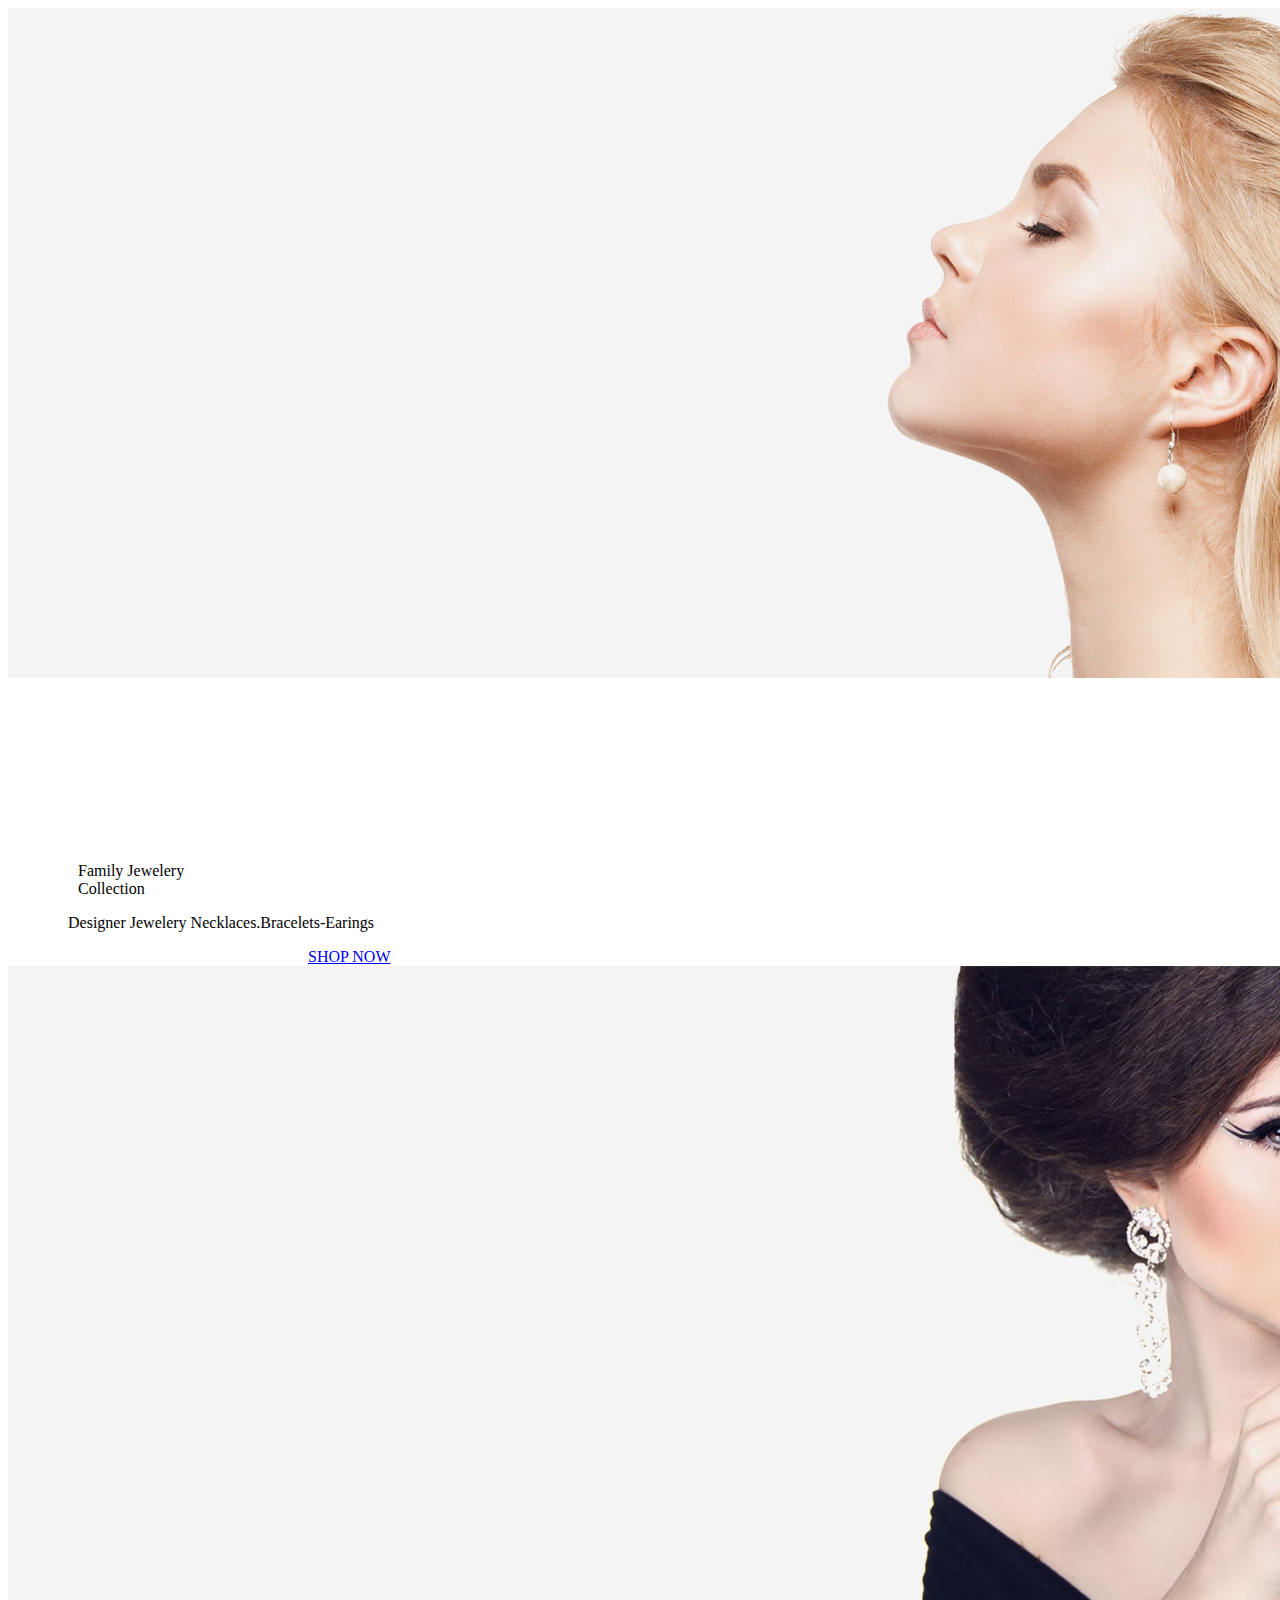
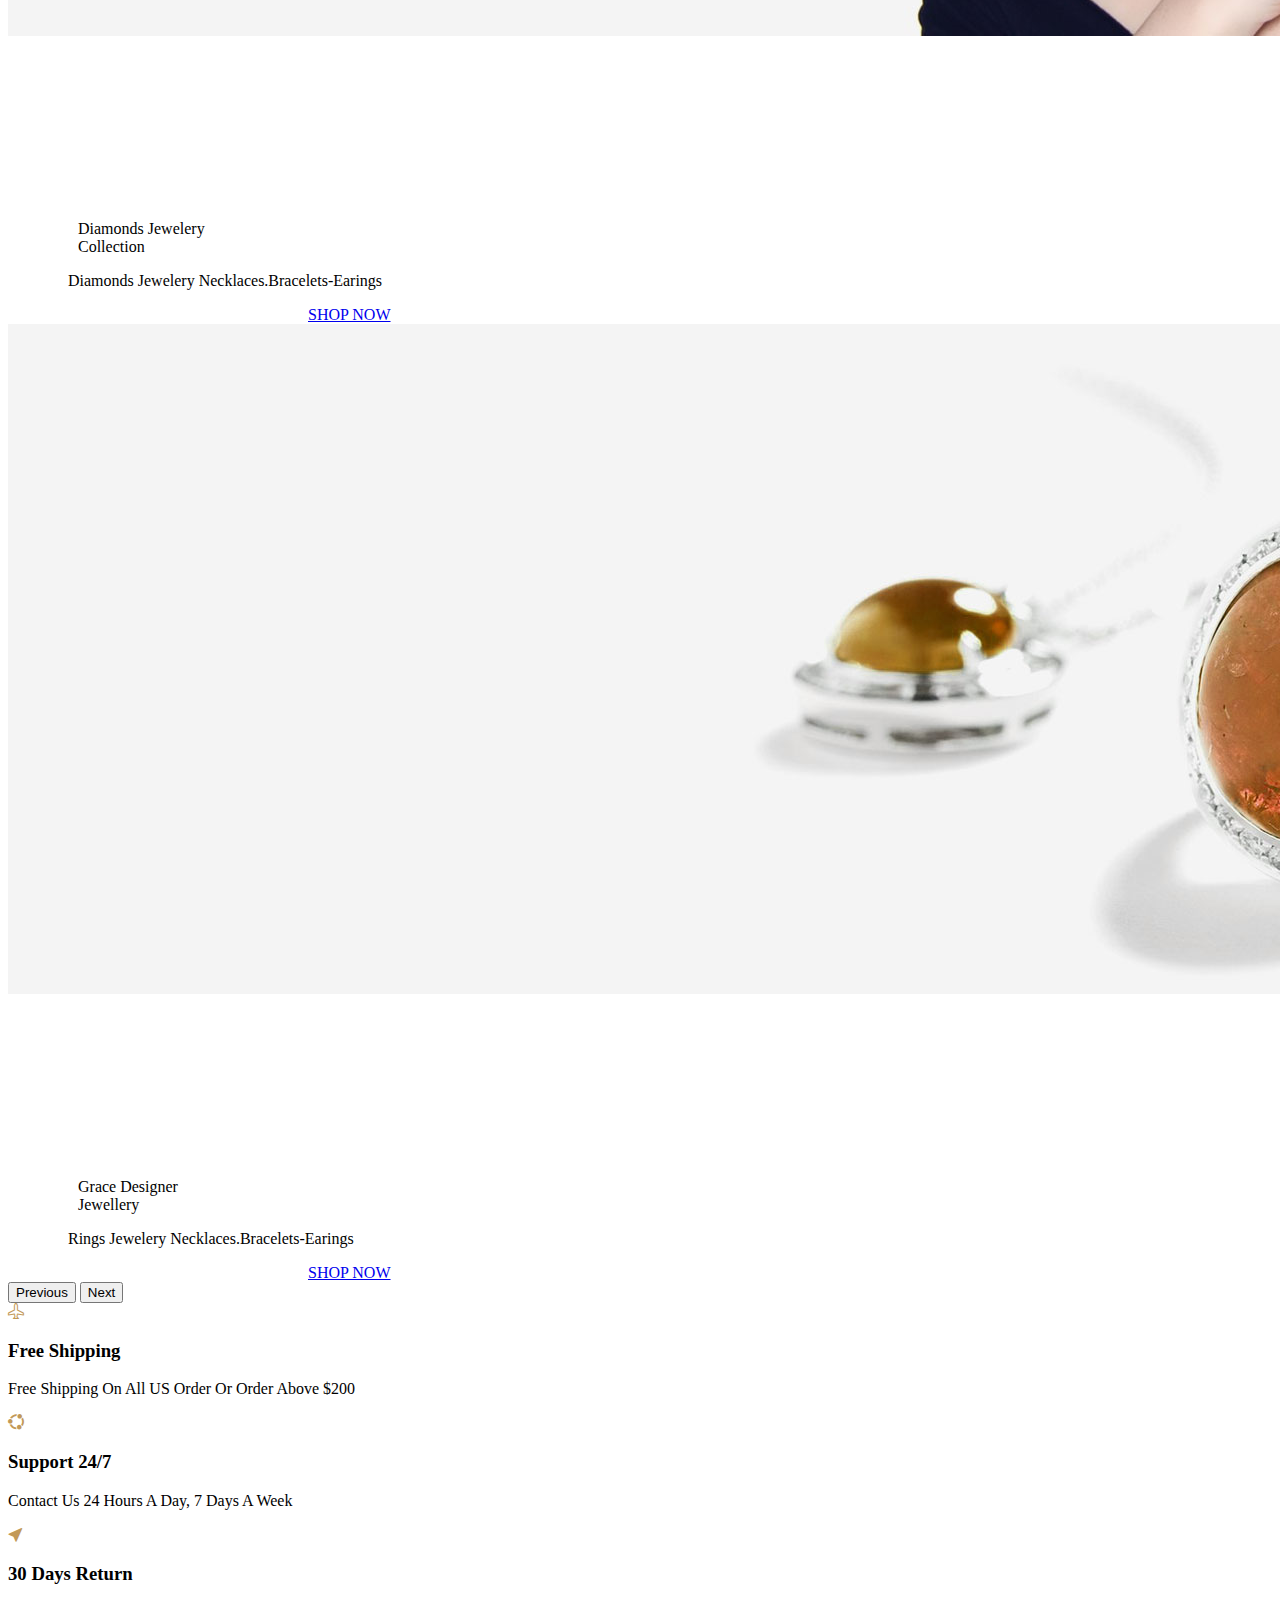
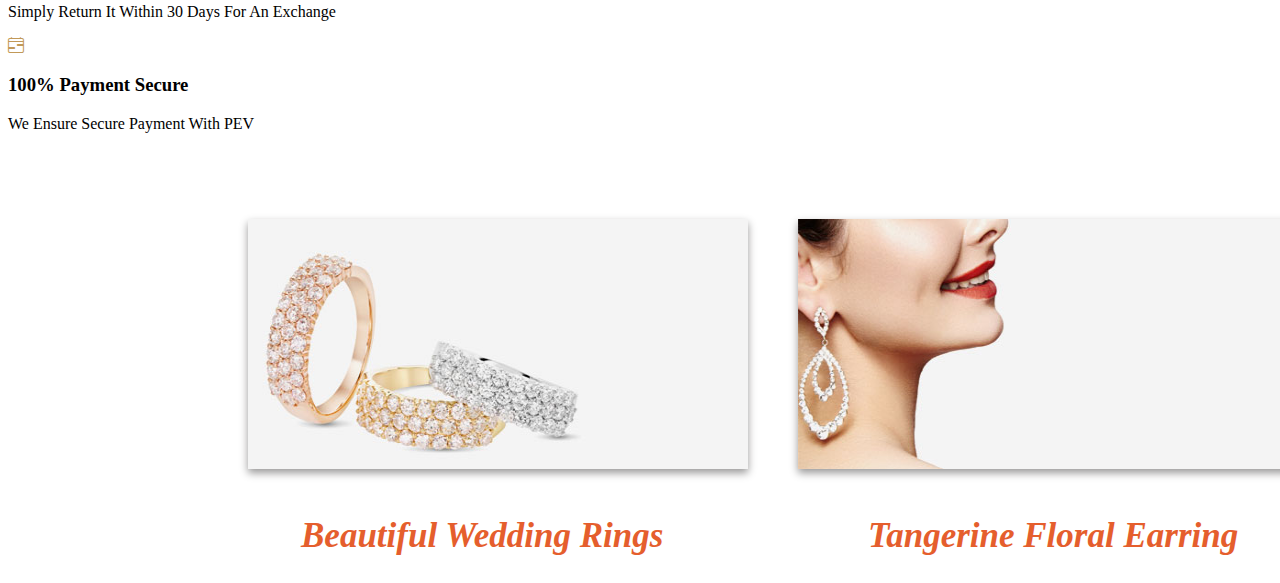
<file: assignment/index.html>
<!DOCTYPE html>
<html lang="en">
<head>
    <meta charset="UTF-8">
    <meta name="viewport" content="width=device-width, initial-scale=1.0">
    <title>Document</title>
    <link rel="stylesheet" href="styles.css" />
    <!-- Bootstrap Icons-->
    <link rel="stylesheet" href="https://cdn.jsdelivr.net/npm/bootstrap-icons@1.11.3/font/bootstrap-icons.min.css">

    <link href="https://cdn.jsdelivr.net/npm/bootstrap@5.3.2/dist/css/bootstrap.min.css" rel="stylesheet" integrity="sha384-T3c6CoIi6uLrA9TneNEoa7RxnatzjcDSCmG1MXxSR1GAsXEV/Dwwykc2MPK8M2HN" crossorigin="anonymous">
</head>
<script src="https://cdn.jsdelivr.net/npm/bootstrap@5.3.2/dist/js/bootstrap.bundle.min.js" integrity="sha384-C6RzsynM9kWDrMNeT87bh95OGNyZPhcTNXj1NW7RuBCsyN/o0jlpcV8Qyq46cDfL" crossorigin="anonymous"></script> 
  
<body>
  <!--banner-->
  <div id="carouselExampleFade" class="carousel slide carousel-fade" data-bs-ride="carousel">
    <div class="carousel-inner">
      <div class="carousel-item active">
        <img src="images/b1.jpg" class="d-block w-100" alt="">
        <div class="card-img-overlay text-white text-start">
          <p class="card-title display-4 fw-bolder fs-lg fs-md-md fs-sm-sm text-dark">Family Jewelery<br>Collection</p>
          <p class="card-text fs-md-md fs-sm-sm text-secondary">Designer Jewelery Necklaces.Bracelets-Earings </p>
          <a href="wedding rings.html" class="btn btn-warning btn-lg btn-md btn-sm">SHOP NOW</a>
        </div>     
      </div>
      <div class="carousel-item">
        <img src="images/b2.jpg" class="d-block w-100" alt="">
        <div class="card-img-overlay">
          <p class="card-title display-4 fw-bolder fs-lg fs-md-md fs-sm-sm text-dark">Diamonds Jewelery<br>Collection</p>
          <p class="card-text fs-md-md fs-sm-sm text-secondary">Diamonds Jewelery Necklaces.Bracelets-Earings </p>
          <a href="wedding rings.html" class="btn btn-warning btn-lg btn-md btn-sm">SHOP NOW</a>
        </div>
      </div>
      <div class="carousel-item">
        <img src="images/b3.jpg" class="d-block w-100" alt="">
        <div class="card-img-overlay">
          <p class="card-title display-4 fw-bolder fs-lg fs-md-md fs-sm-sm text-dark">Grace Designer<br>Jewellery</p>
          <p class="card-text fs-md-md fs-sm-sm text-secondary">Rings Jewelery Necklaces.Bracelets-Earings </p>
          <a href="wedding rings.html" class="btn btn-warning btn-lg btn-md btn-sm">SHOP NOW</a>
        </div>
      </div>
    </div>
    <button class="carousel-control-prev" type="button" data-bs-target="#carouselExampleFade" data-bs-slide="prev">
      <span class="carousel-control-prev-icon" aria-hidden="true"></span>
      <span class="visually-hidden">Previous</span>
    </button>
    <button class="carousel-control-next" type="button" data-bs-target="#carouselExampleFade" data-bs-slide="next">
      <span class="carousel-control-next-icon" aria-hidden="true"></span>
      <span class="visually-hidden">Next</span>
    </button>
  </div>
   <!--banner-->

        <!-- Services-->
        <section class="page-section" id="services">
          <div class="container px-4 px-lg-5">
              <div class="row gx-4 gx-lg-5">
                  <div class="col-lg-3 col-md-6 text-center">
                      <div class="mt-5">
                          <div class="mb-2"><i class="bi fs-1 bi-airplane"></i></div>
                          <h3 class="h4 mb-2">Free Shipping</h3>
                          <p class="text-muted mb-0">Free Shipping On All US Order Or Order Above $200</p>
                      </div>
                  </div>
                  <div class="col-lg-3 col-md-6 text-center">
                      <div class="mt-5">
                          <div class="mb-2"><i class="bi fs-1 bi-ubuntu "></i></div>
                          <h3 class="h4 mb-2"> Support 24/7</h3>
                          <p class="text-muted mb-0">Contact Us 24 Hours A Day, 7 Days A Week</p>
                      </div>
                  </div>
                  <div class="col-lg-3 col-md-6 text-center">
                      <div class="mt-5">
                          <div class="mb-2"><i class="bi fs-1 bi-cursor-fill"></i></div>
                          <h3 class="h4 mb-2">30 Days Return</h3>
                          <p class="text-muted mb-0">Simply Return It Within 30 Days For An Exchange</p>
                      </div>
                  </div>
                  <div class="col-lg-3 col-md-6 text-center">
                      <div class="mt-5">
                          <div class="mb-2"><i class="bi fs-1 bi-calendar4-range"></i></div>
                          <h3 class="h4 mb-2">100% Payment Secure</h3>
                          <p class="text-muted mb-0">We Ensure Secure Payment With PEV</p>
                      </div>
                  </div>
              </div>
          </div>
      </section>
    <!-- Services-->

      <!--cards-->
      <div class="cards1">
        <a href="wedding rings.html">
            <img class="cards2" src="images/weds.jpg" alt=""/> 
            <h3 class="text"><span class="fonts">Beautiful Wedding Rings</span></h3>  
        </a>
    
        <a href="wedding rings.html">
            <img class="cards2" src="images/ear.jpg" alt=""/>
            <h3 class="text1"><span class="fonts">Tangerine Floral
              Earring</span></h3>
        </a>
    </div>
      
            
</body>

</html>
</file>
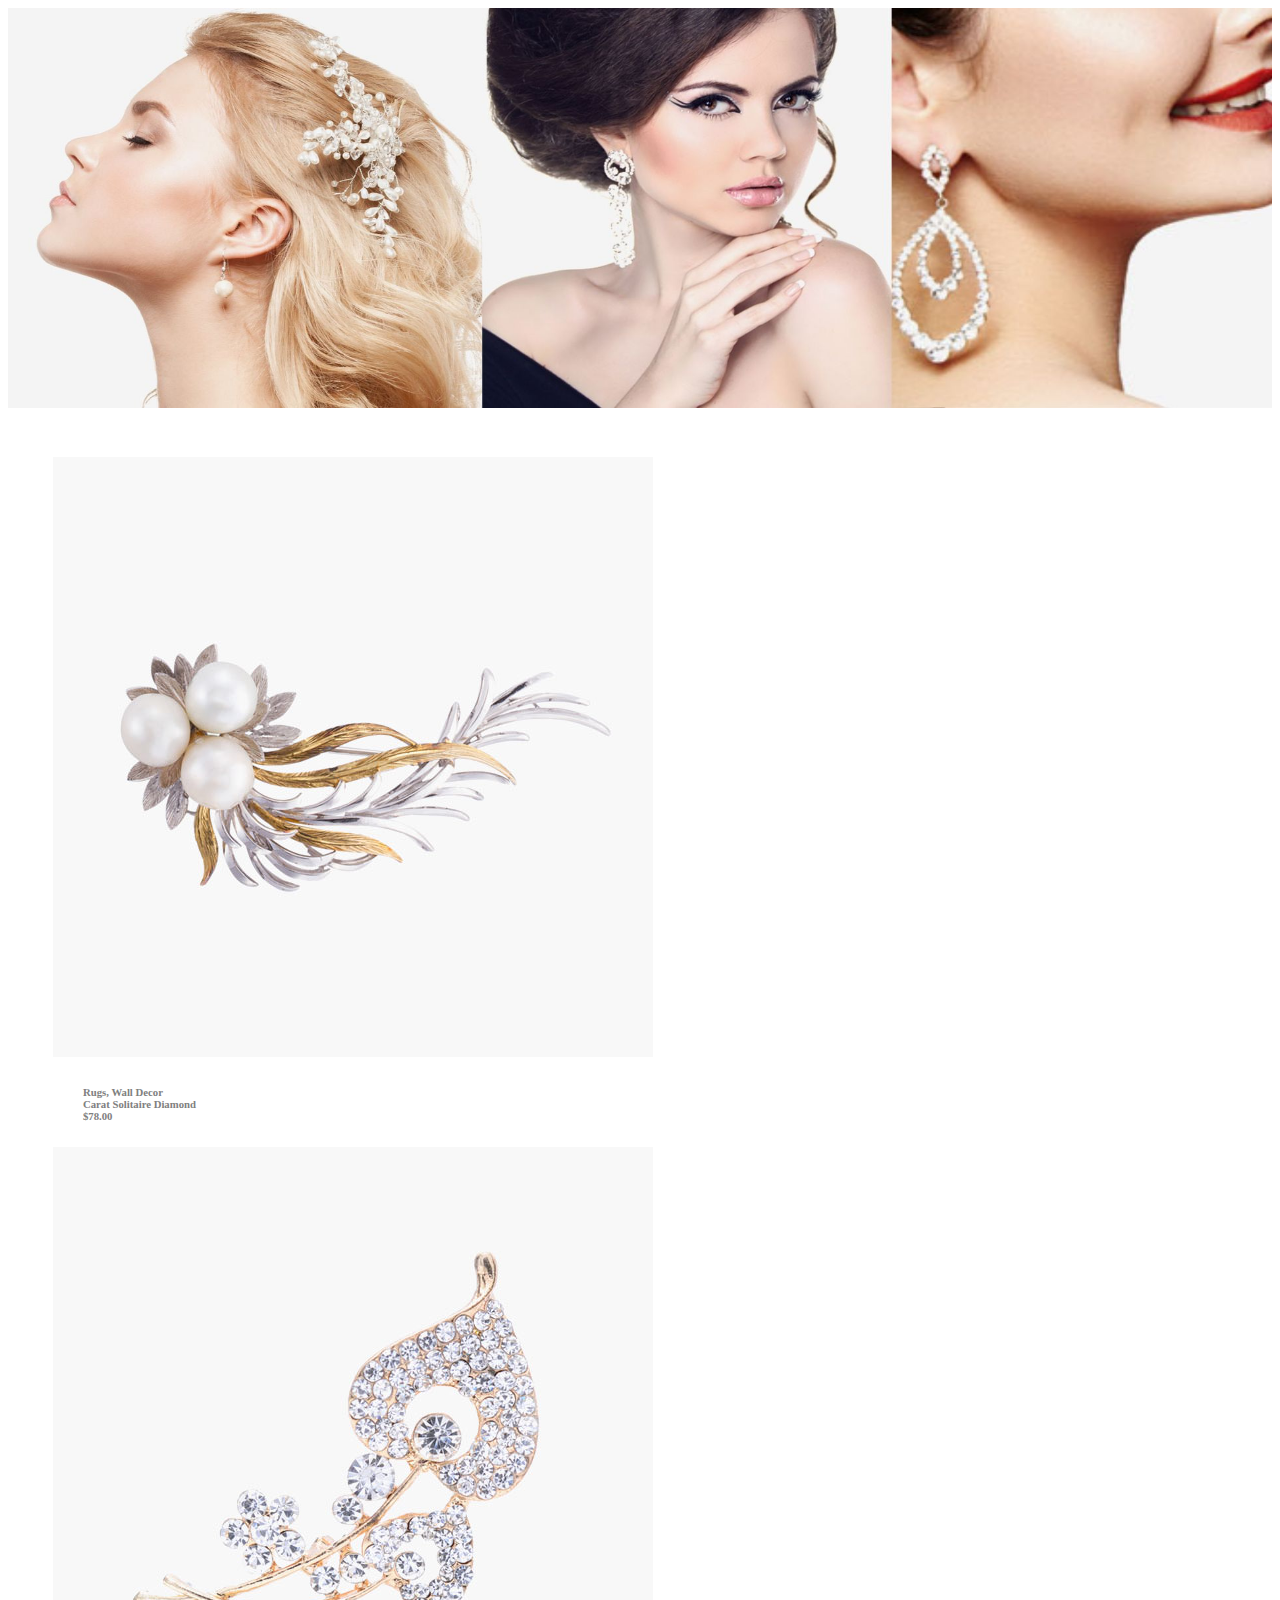
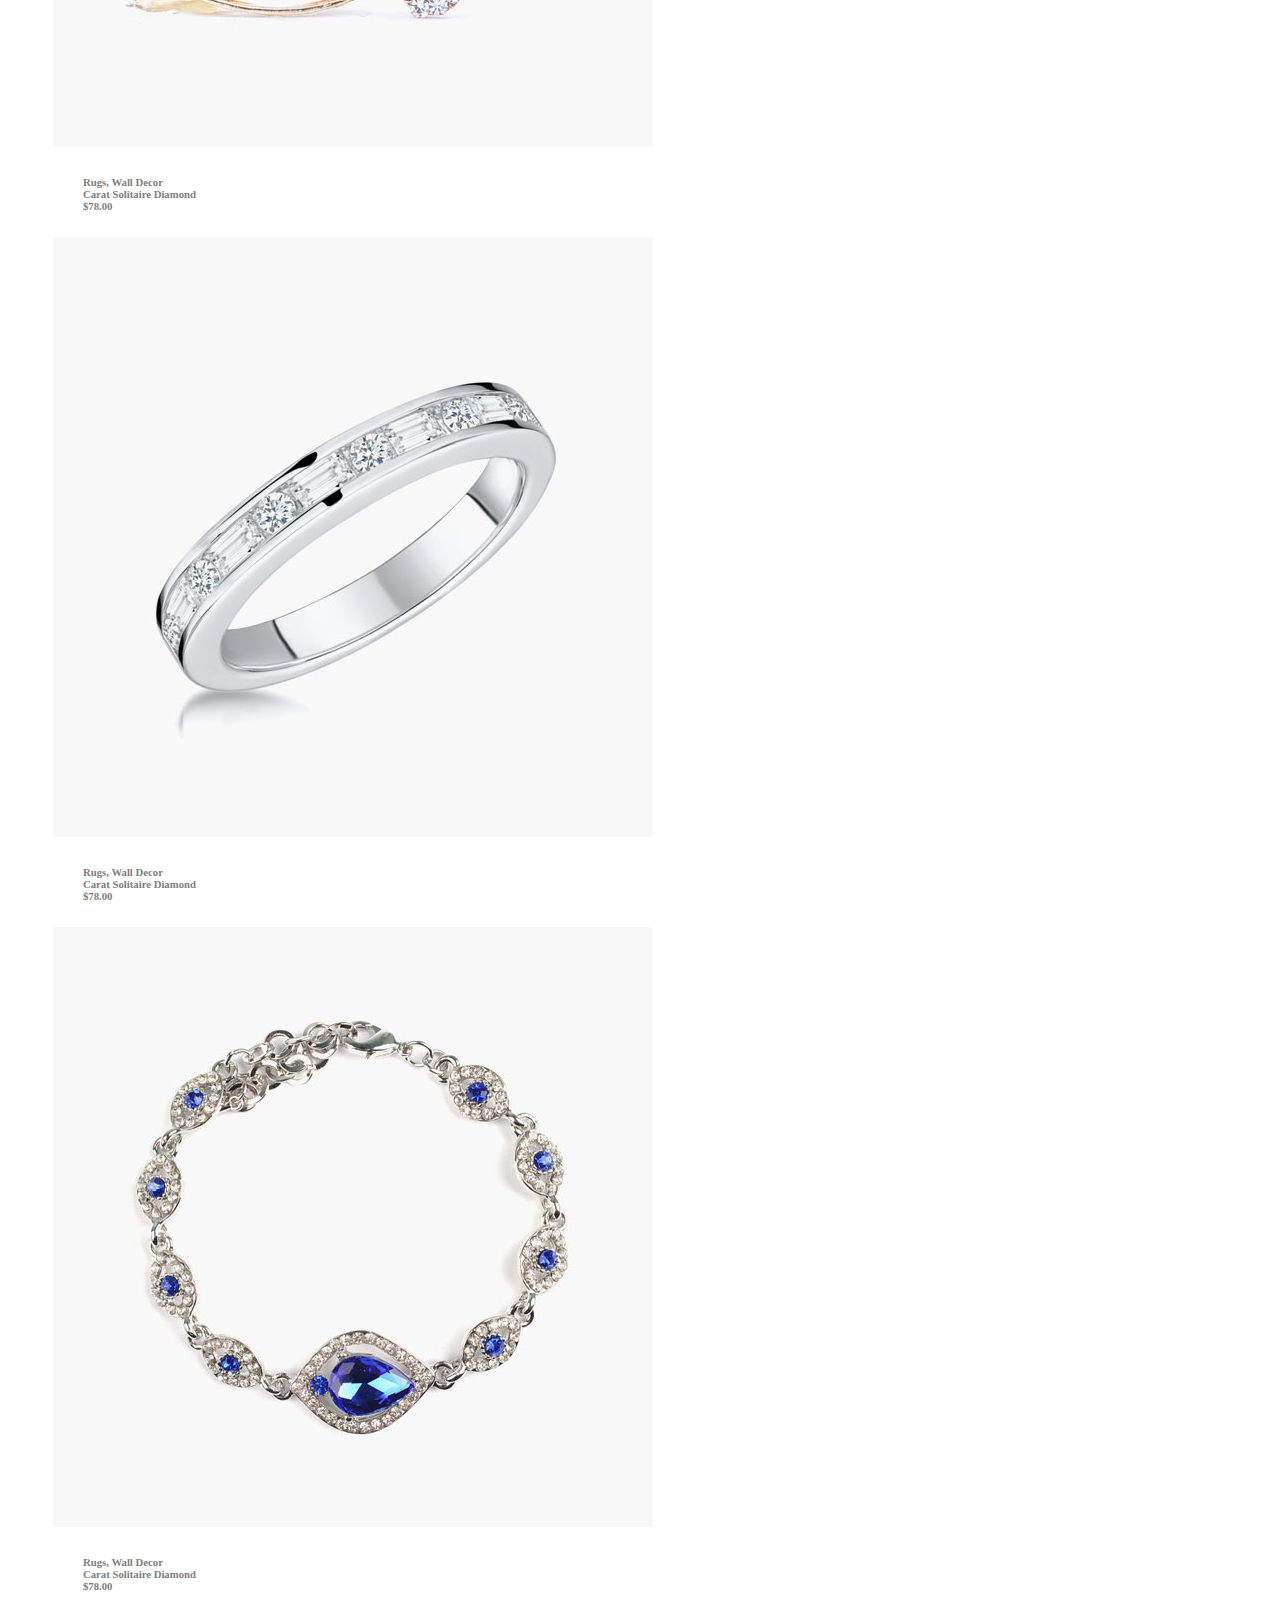
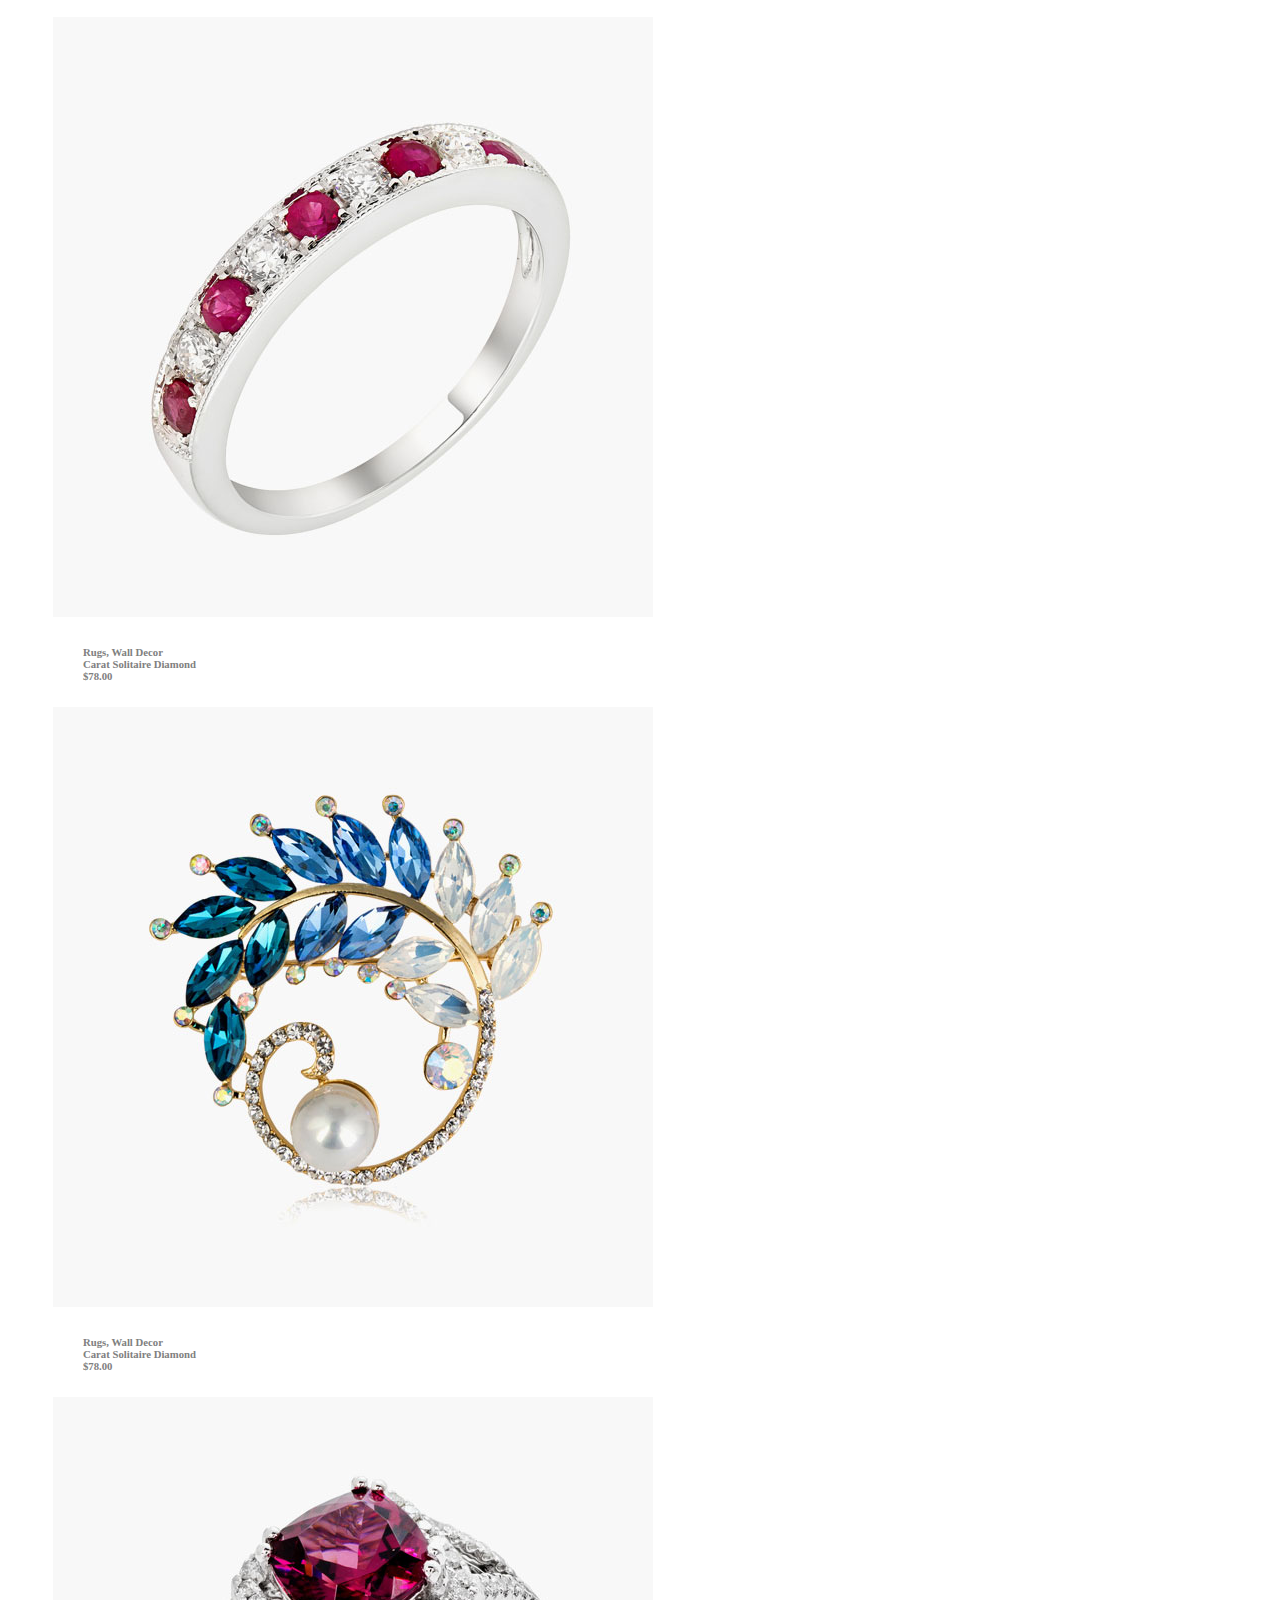
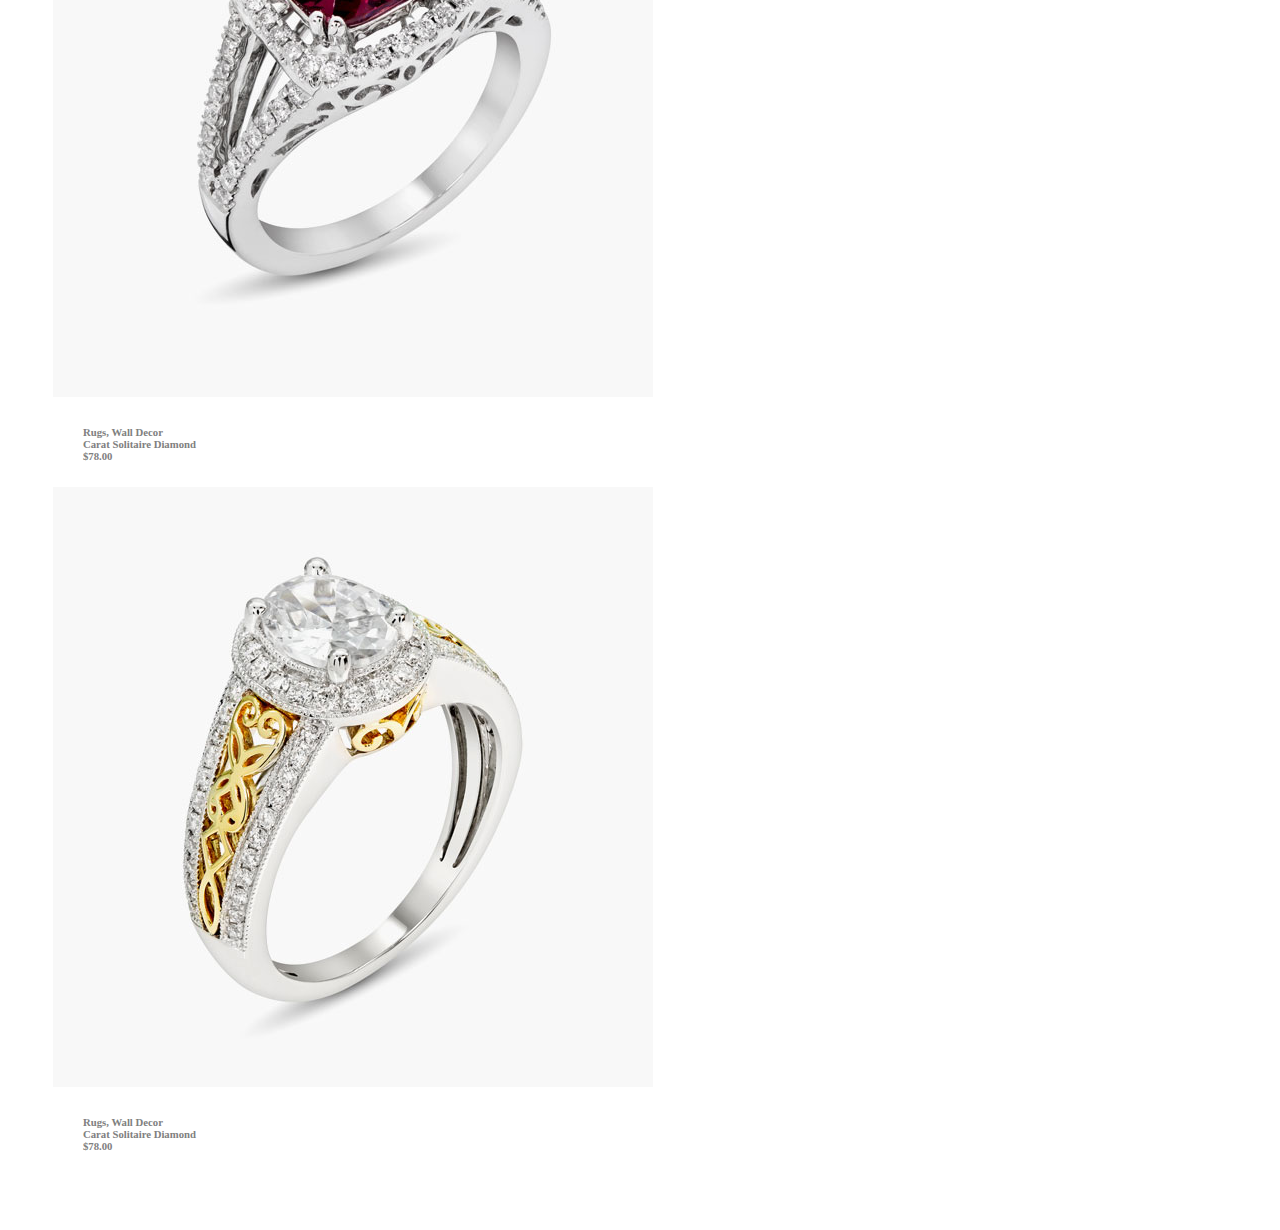
<file: assignment/wedding rings.html>
<!DOCTYPE html>
<html lang="en">
<head>
    <meta charset="UTF-8">
    <meta name="viewport" content="width=device-width, initial-scale=1.0">
    <title>Document</title>
    <link rel="stylesheet" href="styles.css" />
    <link href="https://cdn.jsdelivr.net/npm/bootstrap@5.3.2/dist/css/bootstrap.min.css" rel="stylesheet" integrity="sha384-T3c6CoIi6uLrA9TneNEoa7RxnatzjcDSCmG1MXxSR1GAsXEV/Dwwykc2MPK8M2HN" crossorigin="anonymous">
</head>
<body>
     <!--banner-->
     
          <div class="pic22">
            <img src="images/ban3.jpg" alt="" />
              </div>
              <a href="index.html" ></a>
          </div>
       
   <!--banner-->

    <!-- Page Content -->
    <div class="container" style="padding: 45px;">
        <div class="row text-center text-lg-start">
          <div class="col-lg-3 col-md-4 col-6">
            
            <div  class="d-block mb-4 h-100">
              <img class="img-fluid img-thumbnail" src="images/13.jpg" alt="" >
              <h6 style="color: gray; margin-left: 30px;">Rugs, Wall Decor<br>
                Carat Solitaire Diamond<br>
                $78.00</h6>
            </div>        
          </div>
          <div class="col-lg-3 col-md-4 col-6">
            <div class="d-block mb-4 h-100">
              <img class="img-fluid img-thumbnail" src="images/2.jpg" alt="">
              <h6 style="color: gray; margin-left: 30px;">Rugs, Wall Decor<br>
                Carat Solitaire Diamond<br>
                $78.00</h6>
            </div>
          </div>
          <div class="col-lg-3 col-md-4 col-6">
            <div class="d-block mb-4 h-100">
              <img class="img-fluid img-thumbnail" src="images/4.jpg" alt="">
              <h6 style="color: gray; margin-left: 30px;">Rugs, Wall Decor<br>
                Carat Solitaire Diamond<br>
                $78.00</h6>
            </div>
          </div>
          <div class="col-lg-3 col-md-4 col-6">
            <div class="d-block mb-4 h-100">
              <img class="img-fluid img-thumbnail" src="images/5.jpg" alt="">
              <h6 style="color: gray; margin-left: 30px;">Rugs, Wall Decor<br>
                Carat Solitaire Diamond<br>
                $78.00</h6>
            </div>
          </div>
          <div class="col-lg-3 col-md-4 col-6">
            <div class="d-block mb-4 h-100">
              <img class="img-fluid img-thumbnail" src="images/7.jpg" alt="">
              <h6 style="color: gray; margin-left: 30px;">Rugs, Wall Decor<br>
                Carat Solitaire Diamond<br>
                $78.00</h6>
            </div>
          </div>
          <div class="col-lg-3 col-md-4 col-6">
            <div class="d-block mb-4 h-100">
              <img class="img-fluid img-thumbnail" src="images/9.jpg" alt="">
              <h6 style="color: gray; margin-left: 30px;">Rugs, Wall Decor<br>
                Carat Solitaire Diamond<br>
                $78.00</h6>
            </div>
          </div>
          <div class="col-lg-3 col-md-4 col-6">
            <div class="d-block mb-4 h-100">
              <img class="img-fluid img-thumbnail" src="images/15.jpg" alt="">
              <h6 style="color: gray; margin-left: 30px;">Rugs, Wall Decor<br>
                Carat Solitaire Diamond<br>
                $78.00</h6>
            </div>
          </div>
          <div class="col-lg-3 col-md-4 col-6">
            <div class="d-block mb-4 h-100">
              <img class="img-fluid img-thumbnail" src="images/6.jpg" alt="">
              <h6 style="color: gray; margin-left: 30px;">Rugs, Wall Decor<br>
                Carat Solitaire Diamond<br>
                $78.00</h6>
            </div>
          </div>
        </div>
      </div>

    
</body>
</html>
</file>
<file: assignment/styles.css>
.card-title{
    margin-top: 180px;
    margin-left: 70px;
}
.card-text{
    margin-left: 60px;

}
.btn{
    margin-left: 300px;
    height: 35px;
  
}
.bi{
 Color: #c29958;
}

.cards1{
    display: inline-flex;
    margin-left: 215px;
    margin-top: 45px; 
    
    
}
.cards1 a {
    text-decoration: none; 
}

.cards1 img:hover {
    transform: scale(1.1); 
    transition: transform 0.3s ease; 
    
 }   

.cards2{
    margin: 25px;
    height: 250px;
    width: 500px;
    box-shadow: 0 4px 8px rgb(153, 152, 152);
   
}
.pic22 img{
    height: 400px;
    width: 100%;   
}
.bottom-right {
    position: absolute;
    bottom: 8px;
    right: 16px;
  }
  .card-img1{
    height: 400px;
    width:500px ;
    text-decoration: none;
  }
  .img-responsive{
    height: 300px;
    width: 400px;
    margin-left: 100px;
  }
  .text{
    margin-left: 78px;
    text-decoration: none;
  }
  .text1{
    margin-left: 95px;
  }
  .fonts{
    color: rgb(229, 94, 45);
    font-style: italic;
    font-size: 35px;
  }
 

  @media screen and (max-width: 768px) {
    .cards1 {
        display: flex;
        flex-direction: column;
        align-items: center;
        margin-left: 0; 
        margin-top: 20px; 
    }

    .img-responsive {
        margin-left: 0; 
    }
}
</file>
